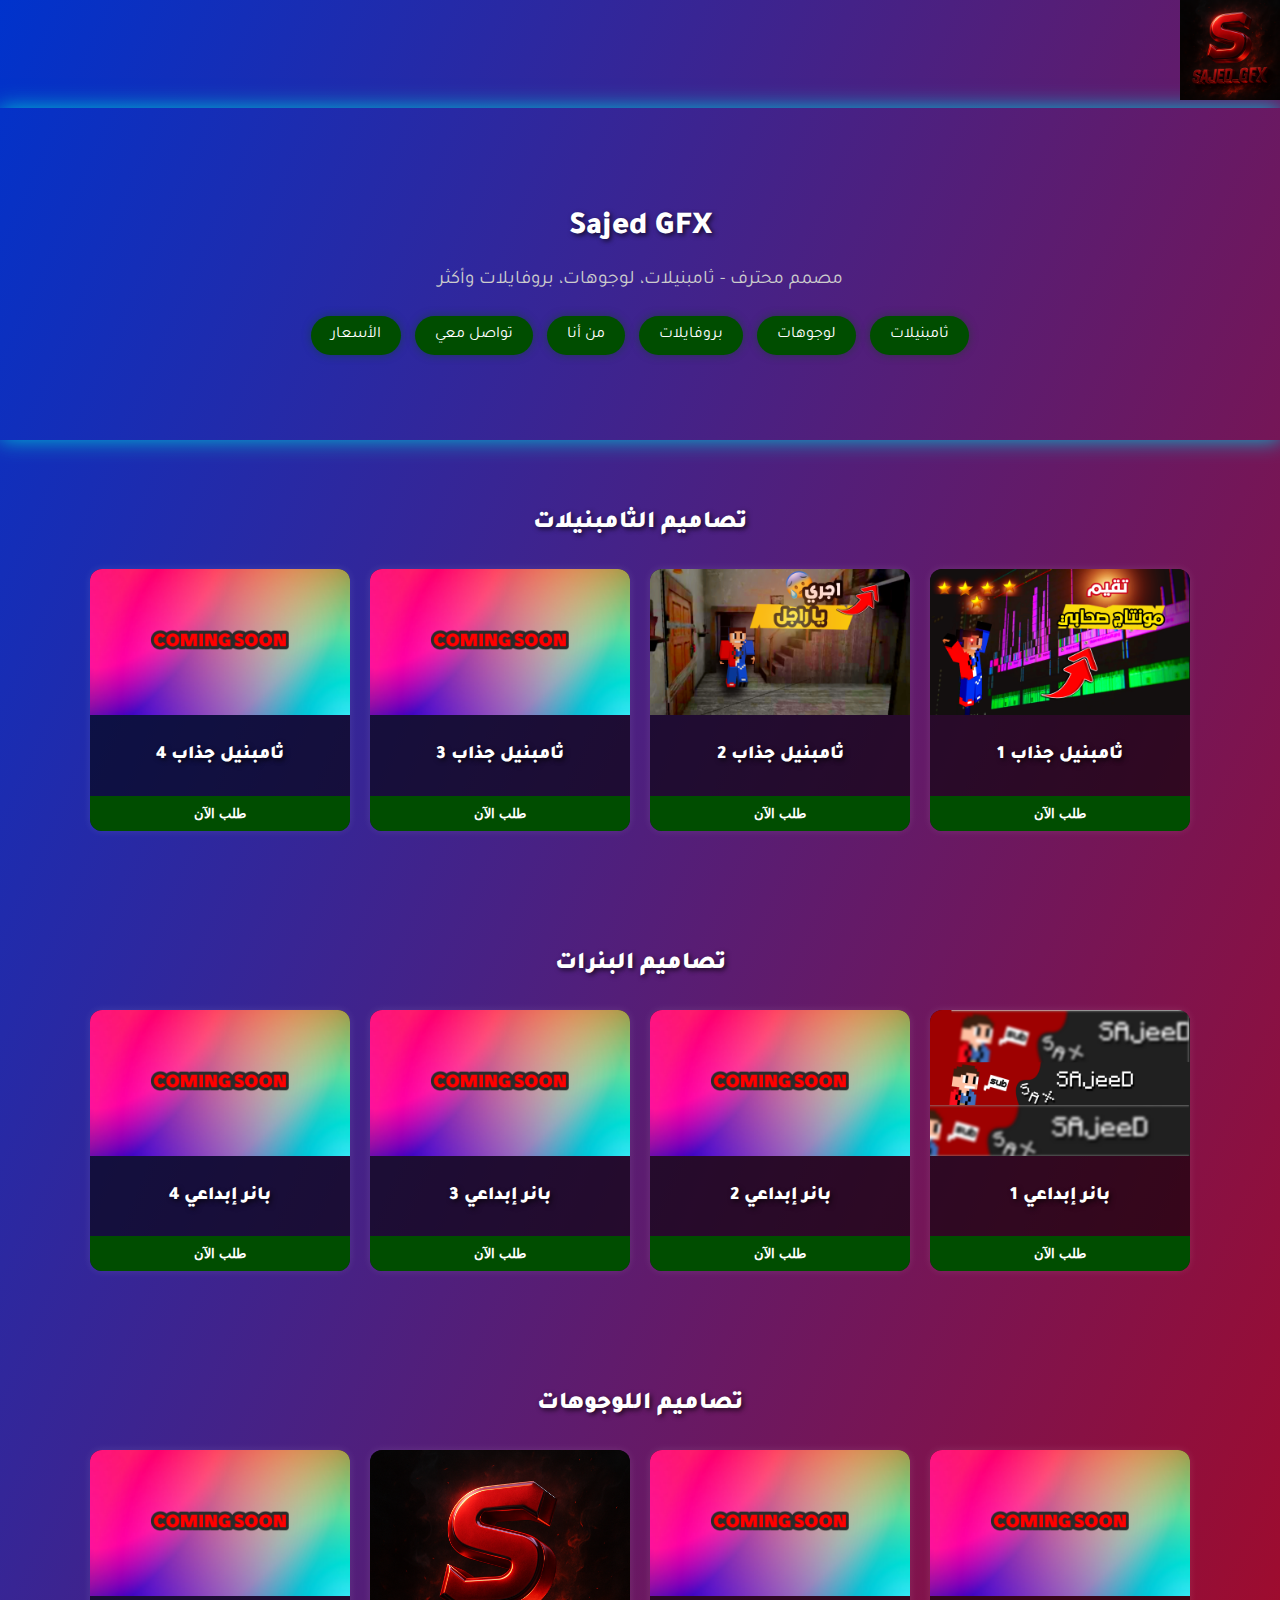
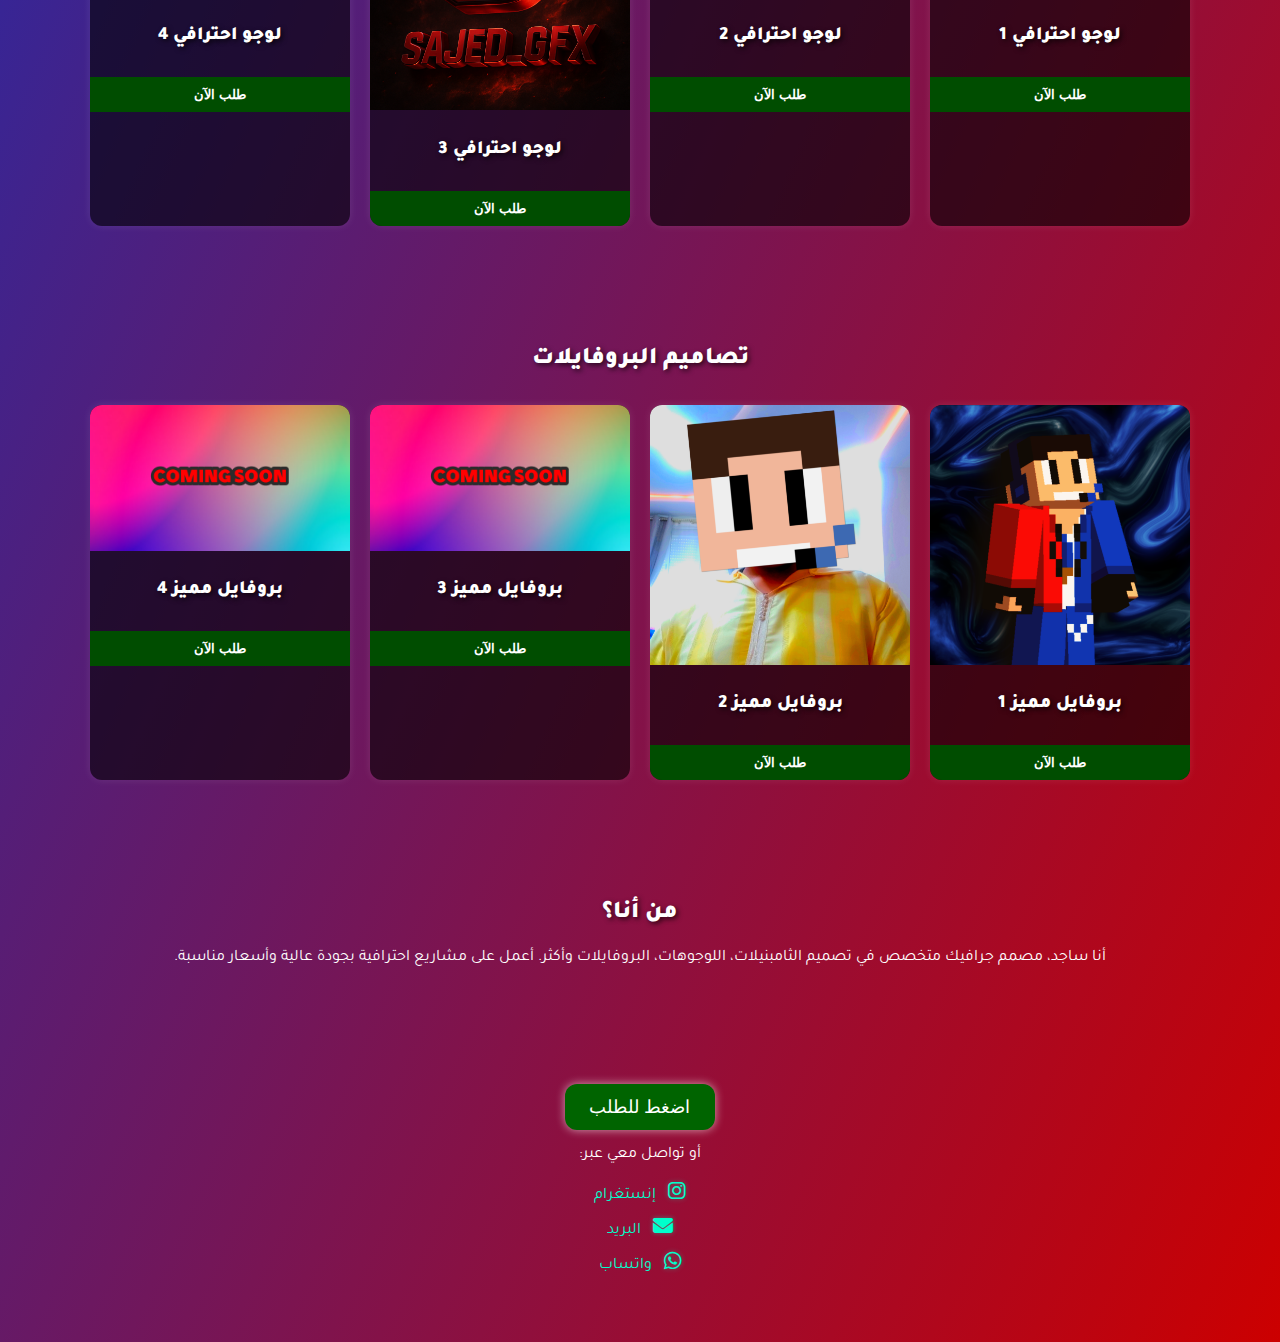
<file: index.html>
<!DOCTYPE html>
<html lang="ar">
<head>
  <meta charset="UTF-8">
  <link rel="icon" href="SSD.png" type="image/png">
  <img src="images/logo.png" alt="Sajed GFX Logo" style="height: 100px;">
  <title>Sajed GFX</title>
  <link rel="stylesheet" href="style.css">
  <meta name="viewport" content="width=device-width, initial-scale=1">
  <link href="https://fonts.googleapis.com/css2?family=Tajawal:wght@500;700;900&display=swap" rel="stylesheet">
  <link rel="stylesheet" href="https://cdnjs.cloudflare.com/ajax/libs/font-awesome/6.5.0/css/all.min.css">
</head>
<body>

  <!-- الصفحة الرئيسية -->
  <header class="hero">
    <h1>Sajed GFX</h1>
    <p>مصمم محترف - ثامبنيلات، لوجوهات، بروفايلات وأكثر</p>
    <nav class="nav-buttons">
      <a href="#thumbnails">ثامبنيلات</a>
      <a href="#logos">لوجوهات</a>
      <a href="#profiles">بروفايلات</a>
      <a href="#about">من أنا</a>
      <a href="#contact">تواصل معي</a>
	  <a href="pricing.html">الأسعار</a>
    </nav>
  </header>

  <!-- قسم الثامبنيلات -->
  
<section id="thumbnails" class="gallery-section">
  <h2>تصاميم الثامبنيلات</h2>
  <div class="gallery">
    
    <div class="card">
      <img src="images/thumb1.png" alt="ثامبنيل جذاب 1">
      <h3>ثامبنيل جذاب 1</h3>
      <button>طلب الآن</button>
    </div>
    

    <div class="card">
      <img src="images/thumb2.png" alt="ثامبنيل جذاب 2">
      <h3>ثامبنيل جذاب 2</h3>
      <button>طلب الآن</button>
    </div>
    

    <div class="card">
      <img src="images/thumb3.png" alt="ثامبنيل جذاب 3">
      <h3>ثامبنيل جذاب 3</h3>
      <button>طلب الآن</button>
    </div>
    

    <div class="card">
      <img src="images/thumb4.png" alt="ثامبنيل جذاب 4">
      <h3>ثامبنيل جذاب 4</h3>
      <button>طلب الآن</button>
    </div>
    
  </div>

</section>

<section id="banners" class="gallery-section">
  <h2>تصاميم البنرات</h2>
  <div class="gallery">
    
    <div class="card">
      <img src="images/banner1.png" alt="بانر إبداعي 1">
      <h3>بانر إبداعي 1</h3>
      <button>طلب الآن</button>
    </div>
    

    <div class="card">
      <img src="images/banner2.png" alt="بانر إبداعي 2">
      <h3>بانر إبداعي 2</h3>
      <button>طلب الآن</button>
    </div>
    

    <div class="card">
      <img src="images/banner3.png" alt="بانر إبداعي 3">
      <h3>بانر إبداعي 3</h3>
      <button>طلب الآن</button>
    </div>
    

    <div class="card">
      <img src="images/banner4.png" alt="بانر إبداعي 4">
      <h3>بانر إبداعي 4</h3>
      <button>طلب الآن</button>
    </div>
    
  </div>
</section>

<!-- قسم اللوجوهات -->
  
<section id="logos" class="gallery-section">
  <h2>تصاميم اللوجوهات</h2>
  <div class="gallery">
    
    <div class="card">
      <img src="images/logo1.png" alt="لوجو احترافي 1">
      <h3>لوجو احترافي 1</h3>
      <button>طلب الآن</button>
    </div>
    

    <div class="card">
      <img src="images/logo2.png" alt="لوجو احترافي 2">
      <h3>لوجو احترافي 2</h3>
      <button>طلب الآن</button>
    </div>
    

    <div class="card">
      <img src="images/logo3.png" alt="لوجو احترافي 3">
      <h3>لوجو احترافي 3</h3>
      <button>طلب الآن</button>
    </div>
    

    <div class="card">
      <img src="images/logo4.png" alt="لوجو احترافي 4">
      <h3>لوجو احترافي 4</h3>
      <button>طلب الآن</button>
    </div>
    
  </div>
</section>


  <!-- قسم البروفايلات -->
  
<section id="profiles" class="gallery-section">
  <h2>تصاميم البروفايلات</h2>
  <div class="gallery">
    
    <div class="card">
      <img src="images/profile1.png" alt="بروفايل مميز 1">
      <h3>بروفايل مميز 1</h3>
      <button>طلب الآن</button>
    </div>
    

    <div class="card">
      <img src="images/profile2.png" alt="بروفايل مميز 2">
      <h3>بروفايل مميز 2</h3>
      <button>طلب الآن</button>
    </div>
    

    <div class="card">
      <img src="images/profile3.png" alt="بروفايل مميز 3">
      <h3>بروفايل مميز 3</h3>
      <button>طلب الآن</button>
    </div>
    

    <div class="card">
      <img src="images/profile4.png" alt="بروفايل مميز 4">
      <h3>بروفايل مميز 4</h3>
      <button>طلب الآن</button>
    </div>
    
  </div>
</section>


  <!-- من أنا -->
  <section id="about" class="about">
    <h2>من أنا؟</h2>
    <p>أنا ساجد، مصمم جرافيك متخصص في تصميم الثامبنيلات، اللوجوهات، البروفايلات وأكثر. أعمل على مشاريع احترافية بجودة عالية وأسعار مناسبة.</p>
  </section>

  <!-- تواصل معنا + نموذج الطلب -->
  <section id="contact" class="contact">
    <a href="https://forms.gle/RrduU4o2K1vNhqKu9" target="_blank">
  <button style="
    background-color: #006400; /* أخضر داكن */
    color: white;
    padding: 12px 24px;
    border: none;
    border-radius: 12px;
    font-size: 18px;
    font-family: 'Arial', sans-serif;
    cursor: pointer;
    box-shadow: 0 0 10px rgba(255, 255, 255, 0.6); /* ظل أبيض */
    transition: all 0.3s ease;
  "
  onmouseover="this.style.backgroundColor='#00cc66'" 
  onmouseout="this.style.backgroundColor='#006400'">
    اضغط للطلب
  </button>
</a>
  </div>
    </form>
    <p>أو تواصل معي عبر:</p>
    <ul class="socials">
      <li><a href="https://www.instagram.com/sajed_gfx/"><i class="fab fa-instagram"></i> إنستغرام</a></li>
      <li><a href="mailto:bouzidsadjed33@gmail.com"><i class="fas fa-envelope"></i> البريد</a></li>
      <li><a href="https://wa.me/213776819634"><i class="fab fa-whatsapp"></i> واتساب</a></li>
    </ul>
  </section>
</body>
</html>
</file>
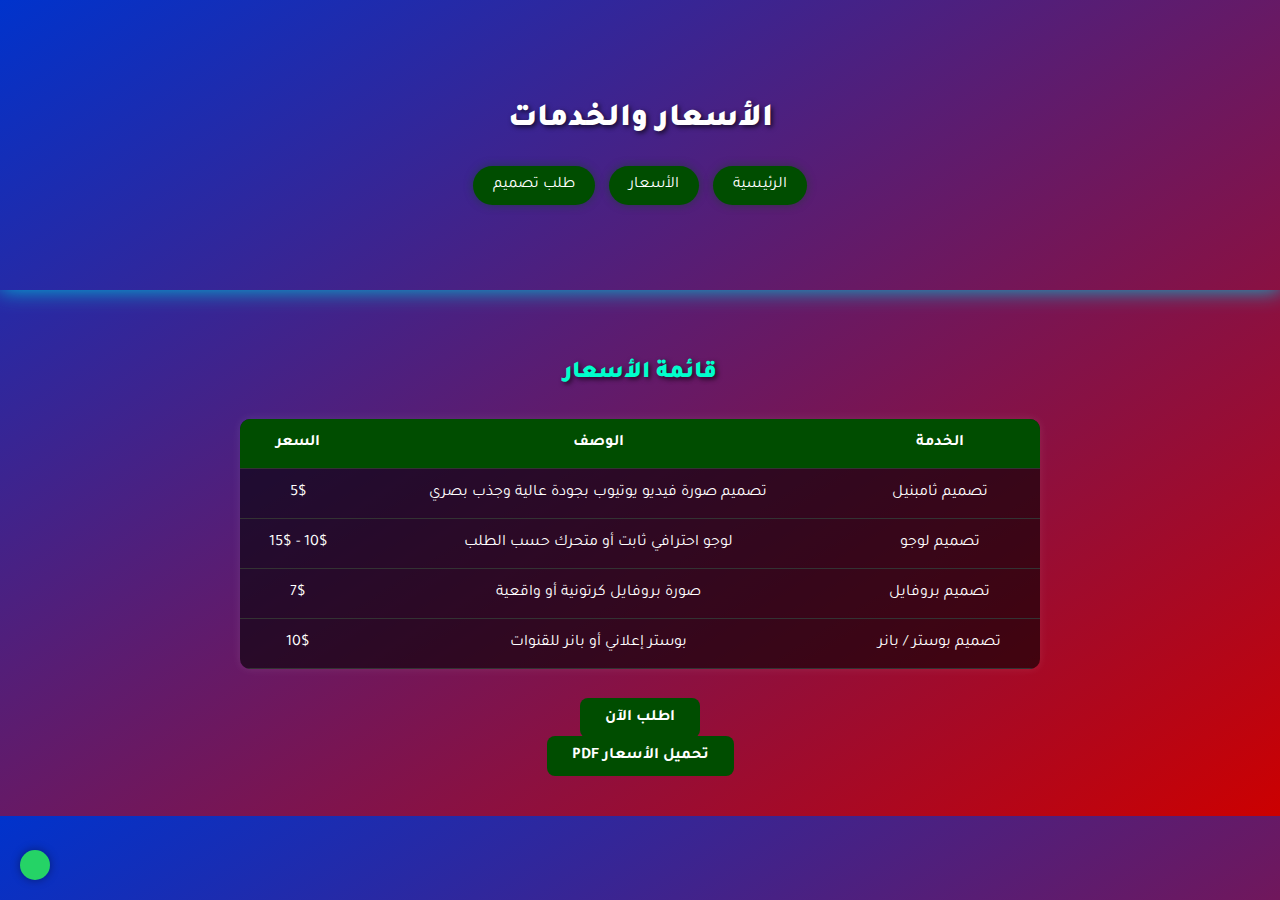
<file: pricing.html>
<!DOCTYPE html>
<html lang="ar">
<head>
  <meta charset="UTF-8">
  <title>تسعيرة التصاميم | Sajed GFX</title>
  <link rel="stylesheet" href="style.css">
  <link href="https://fonts.googleapis.com/css2?family=Tajawal:wght@500;700;900&display=swap" rel="stylesheet">
</head>
<body>

  <header class="hero">
    <h1>الأسعار والخدمات</h1>
    <nav class="nav-buttons">
      <a href="index.html">الرئيسية</a>
      <a href="#pricing">الأسعار</a>
      <a href="index.html#contact">طلب تصميم</a>
    </nav>
  </header>

  <section id="pricing" class="pricing-section">
    <h2>قائمة الأسعار</h2>
    <table class="pricing-table">
      <thead>
        <tr>
          <th>الخدمة</th>
          <th>الوصف</th>
          <th>السعر</th>
        </tr>
      </thead>
      <tbody>
        <tr>
          <td>تصميم ثامبنيل</td>
          <td>تصميم صورة فيديو يوتيوب بجودة عالية وجذب بصري</td>
          <td>5$</td>
        </tr>
        <tr>
          <td>تصميم لوجو</td>
          <td>لوجو احترافي ثابت أو متحرك حسب الطلب</td>
          <td>10$ - 15$</td>
        </tr>
        <tr>
          <td>تصميم بروفايل</td>
          <td>صورة بروفايل كرتونية أو واقعية</td>
          <td>7$</td>
        </tr>
        <tr>
          <td>تصميم بوستر / بانر</td>
          <td>بوستر إعلاني أو بانر للقنوات</td>
          <td>10$</td>
        </tr>
      </tbody>
    </table>

    <div class="center">
      <a href="index.html#contact" class="cta-button">اطلب الآن</a><br><br>
      <a href="pricing.pdf" class="cta-button" download>تحميل الأسعار PDF</a>
    </div>
  </section>

  <a href="https://wa.me/213776819634" class="whatsapp-float" target="_blank">
    <i class="fab fa-whatsapp"></i>
  </a>

</body>
</html>
</file>
<file: style.css>
body {
  margin: 0;
  font-family: 'Tajawal', sans-serif;
  background: linear-gradient(to bottom right, #0033cc, #cc0000);
  color: white;
  direction: rtl;
}

.hero {
  text-align: center;
  padding: 80px 20px;
  box-shadow: 0 0 20px #00bcd4;
}

.hero h1, h2, h3 {
  font-weight: 900;
  text-shadow: 2px 2px 5px rgba(0, 0, 0, 0.7);
  color: #ffffff;
}

.hero p {
  font-size: 1.2rem;
  color: #ccc;
}

.nav-buttons a {
  text-decoration: none;
  background: #004d00;
  color: white;
  padding: 10px 20px;
  margin: 5px;
  display: inline-block;
  border-radius: 20px;
  transition: all 0.3s ease;
  box-shadow: 0 0 10px rgba(0, 77, 0, 0.4);
}

.nav-buttons a:hover {
  background-color: #00b37a;
  transform: scale(1.05);
  box-shadow: 0 0 15px rgba(0, 255, 150, 0.5);
}

.gallery-section {
  padding: 50px 20px;
  text-align: center;
}

.gallery-section h2 {
  margin-bottom: 30px;
}

.gallery {
  display: flex;
  justify-content: center;
  flex-wrap: wrap;
  gap: 20px;
}

.card {
  background-color: rgba(0, 0, 0, 0.6);
  border-radius: 12px;
  overflow: hidden;
  width: 260px;
  transition: transform 0.3s ease, box-shadow 0.3s ease;
  box-shadow: 0 0 8px rgba(255, 255, 255, 0.1);
}

.card:hover {
  transform: scale(1.05);
  box-shadow: 0 0 20px rgba(255, 255, 255, 0.3);
}

.card img {
  width: 100%;
  height: auto;
  display: block;
}

.card h3 {
  padding: 10px;
}

.card button {
  width: 100%;
  padding: 10px;
  background: #004d00;
  border: none;
  color: white;
  font-weight: bold;
  cursor: pointer;
  transition: all 0.3s ease;
}

.card button:hover {
  background-color: #00b37a;
  transform: scale(1.05);
  box-shadow: 0 0 10px rgba(0,255,150,0.4);
}

.about, .contact {
  padding: 50px 20px;
  text-align: center;
}

.contact ul {
  list-style: none;
  padding: 0;
}

.contact li {
  margin: 10px 0;
}

.contact a {
  color: #00ffcc;
  text-decoration: none;
}

.contact a:hover {
  text-decoration: underline;
}

.socials i {
  margin-left: 8px;
  font-size: 20px;
  color: #00ffcc;
  text-shadow: 0 0 5px rgba(0,255,200,0.4);
}
.order-form {
  max-width: 400px;
  margin: 0 auto 40px;
  display: flex;
  flex-direction: column;
  gap: 15px;
}

.order-form input,
.order-form textarea,
.order-form select {
  padding: 10px;
  border: none;
  border-radius: 8px;
  font-family: 'Tajawal', sans-serif;
  font-size: 1rem;
  background: #222;
  color: white;
  box-shadow: 0 0 5px rgba(0,0,0,0.3);
}

.order-form textarea {
  resize: vertical;
  min-height: 100px;
}

.order-form button {
  background: #004d00;
  color: white;
  padding: 12px;
  font-weight: bold;
  border: none;
  border-radius: 8px;
  transition: 0.3s;
  cursor: pointer;
}

.order-form button:hover {
  background: #00b37a;
  transform: scale(1.05);
  box-shadow: 0 0 10px rgba(0,255,150,0.5);
}
/* صفحة الأسعار */
.pricing-section {
  padding: 50px 20px;
  text-align: center;
}

.pricing-section h2 {
  color: #00ffcc;
  margin-bottom: 30px;
}

.pricing-table {
  width: 90%;
  max-width: 800px;
  margin: 0 auto 40px;
  border-collapse: collapse;
  background-color: rgba(0,0,0,0.6);
  border-radius: 10px;
  overflow: hidden;
  box-shadow: 0 0 10px rgba(255,255,255,0.1);
}

.pricing-table th,
.pricing-table td {
  padding: 15px;
  border-bottom: 1px solid #333;
  text-align: center;
  color: white;
}

.pricing-table th {
  background-color: #004d00;
  color: #fff;
}

.pricing-table tr:hover {
  background-color: rgba(0, 255, 150, 0.1);
}

.cta-button {
  background: #004d00;
  color: white;
  padding: 12px 25px;
  border-radius: 8px;
  text-decoration: none;
  font-weight: bold;
  transition: 0.3s;
}

.cta-button:hover {
  background: #00b37a;
  transform: scale(1.05);
  box-shadow: 0 0 10px rgba(0,255,150,0.5);
}

.center {
  text-align: center;
}

/* زر واتساب دائم */
.whatsapp-float {
  position: fixed;
  bottom: 20px;
  left: 20px;
  background-color: #25d366;
  color: white;
  border-radius: 50%;
  padding: 15px;
  font-size: 24px;
  z-index: 999;
  box-shadow: 0 0 10px rgba(0,0,0,0.4);
  transition: 0.3s;
}

.whatsapp-float:hover {
  transform: scale(1.1);
  background-color: #128c7e;
}
</file>
